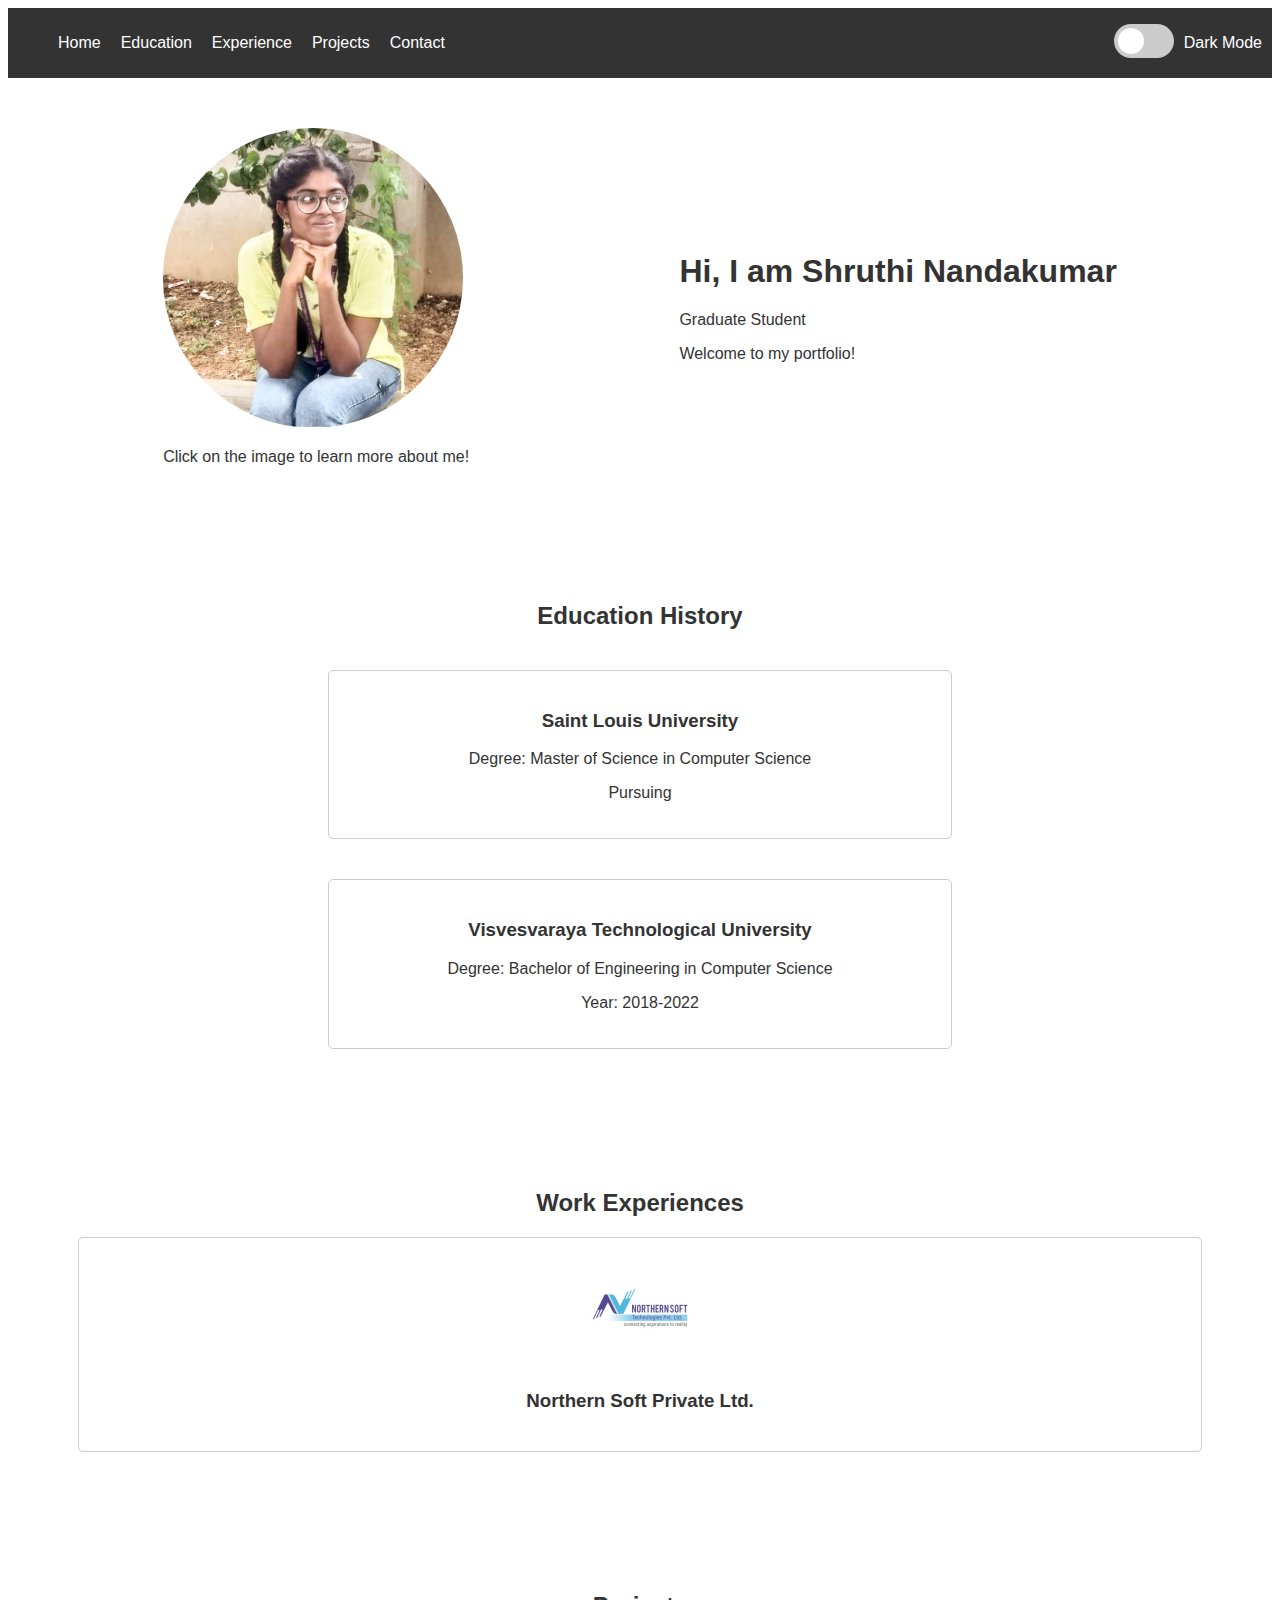
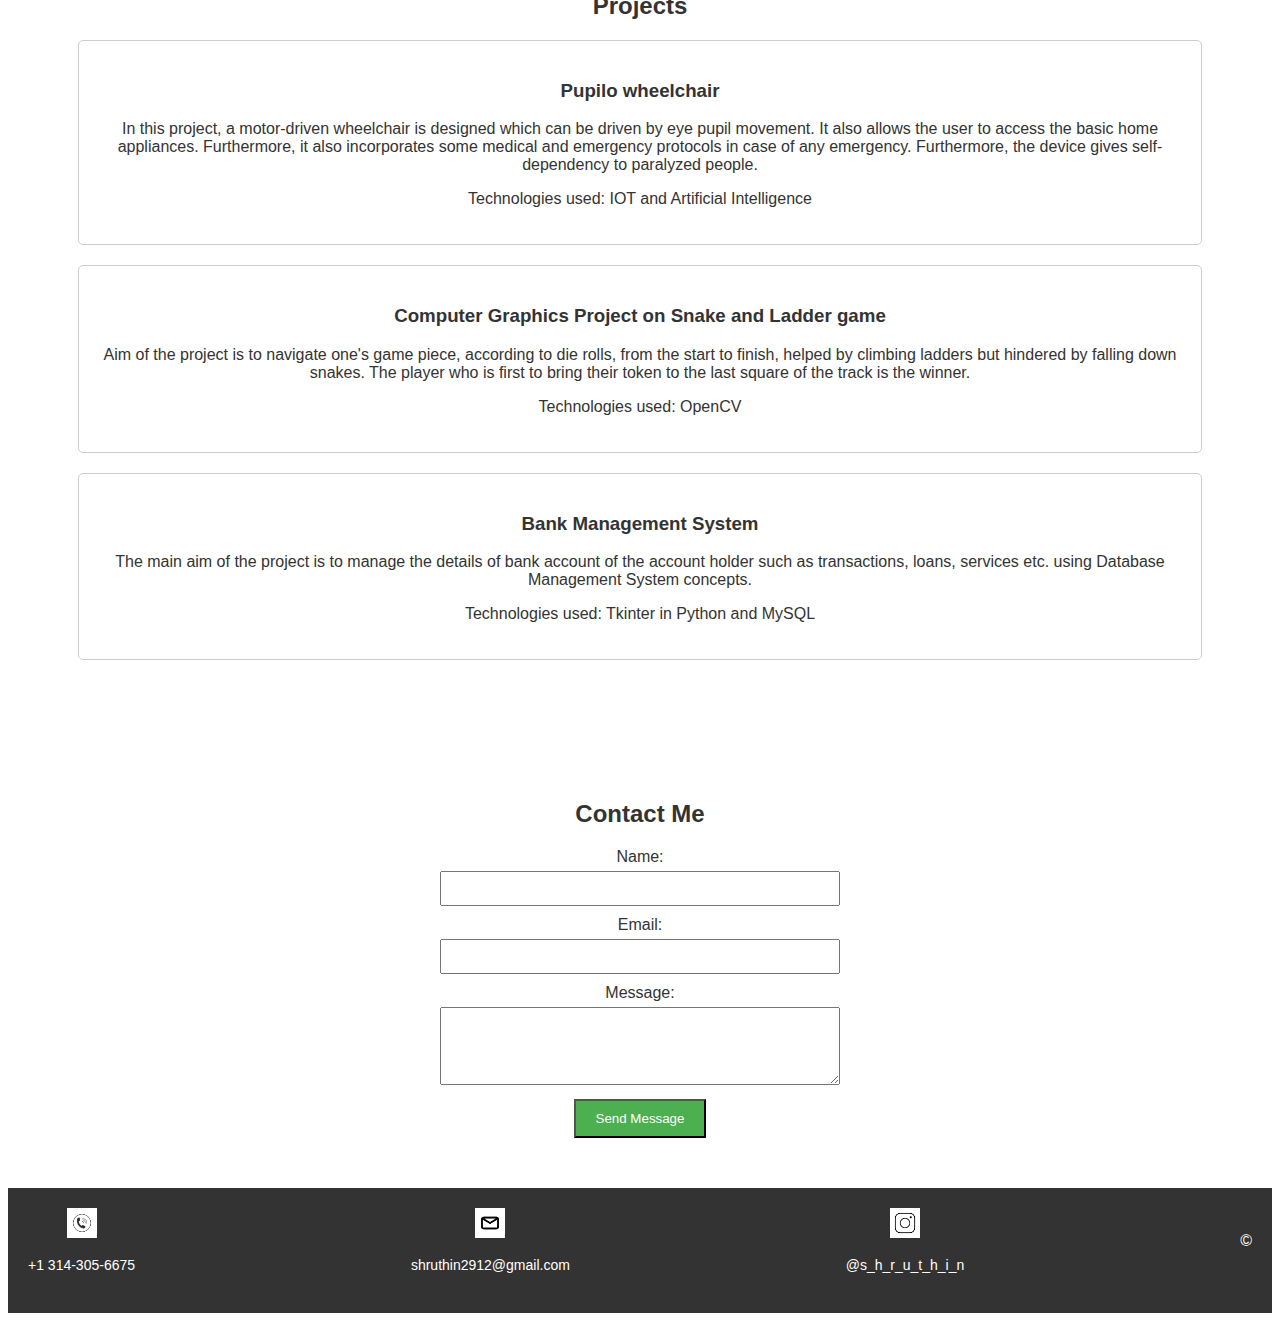
<file: index.html>
<!DOCTYPE html>
<html lang="en">

<head>
  <meta charset="UTF-8">
  <meta name="viewport" content="width=device-width, initial-scale=1.0">
  <title>Shruthi Nandakumar - Portfolio</title>
  <link rel="stylesheet" href="styles.css">
  <script src="script.js" defer></script>
</head>

<body>
  <nav>
    <ul>
      <li><a href="#home">Home</a></li>
      <li><a href="#education">Education</a></li>
      <li><a href="#work">Experience</a></li>
      <li><a href="#projects">Projects</a></li>
      <li><a href="#contact">Contact</a></li>
    </ul>
    <div class="toggle-container">
      <label class="switch">
        <input type="checkbox" id="toggle-mode">
        <span class="slider round"></span>
      </label>
      <span class="mode-label">Dark Mode</span>
    </div>
  </nav>

  <section id="home">
    <div class="profile">
      <img src="profile_picture.jpg" alt="Shruthi Nandakumar" id="profile-picture">
      <p>Click on the image to learn more about me!</p>
    </div>
    <div class="about">
      <h1>Hi, I am Shruthi Nandakumar</h1>
      <p>Graduate Student</p>
      <p>Welcome to my portfolio!</p>
    </div>
  </section>

  <section id="education">
    <h2>Education History</h2>
    <div class="education-entry">
        <h3>Saint Louis University</h3>
        <p>Degree: Master of Science in Computer Science</p>
        <p>Pursuing</p>
    </div>
    <div class="education-entry">
        <h3>Visvesvaraya Technological University</h3>
        <p>Degree: Bachelor of Engineering in Computer Science</p>
        <p>Year: 2018-2022</p>
    </div>
    </section>

  <section id="work">
    <h2>Work Experiences</h2>
    <div class="work-entry" id="company1" data-position="Intern" data-duration="Sep 2021 - Oct 2021" data-description="Worked on a mini project named SQL Injection attack">
        <img src="northern_soft_logo.jpeg" alt="Company 1 Logo" class="company-logo">
        <h3>Northern Soft Private Ltd.</h3>
    </div>
    </section>

    <section id="projects">
        <h2>Projects</h2>
        <div class="project-entry">
          <h3>Pupilo wheelchair</h3>
          <p>In this project, a motor-driven wheelchair is designed which can be driven by eye pupil movement. It 
            also allows the user to access the basic home appliances. Furthermore, it also incorporates some medical and 
            emergency protocols in case of any emergency. Furthermore, the device gives self-dependency to paralyzed people.</p>
          <p>Technologies used: IOT and Artificial Intelligence</p>
        </div>
        <div class="project-entry">
            <h3>Computer Graphics Project on Snake and Ladder game</h3>
            <p> Aim of the project is to navigate one's game piece, according to die rolls, from the start to finish, helped 
                by climbing ladders but hindered by falling down snakes. The player who is first to bring their token to the last square 
                of the track is the winner.</p>
            <p>Technologies used: OpenCV</p>
        </div>
        <div class="project-entry">
            <h3>Bank Management System</h3>
            <p> The main aim of the project is to manage the details of bank account of the account holder such as 
                transactions, loans, services etc. using Database Management System concepts.</p>
            <p>Technologies used: Tkinter in Python and MySQL</p>
        </div>
    </section>

    <section id="contact">
        <h2>Contact Me</h2>
        <form id="contact-form" action="https://formspree.io/f/mbjvebak" method="POST">
            <label for="name">Name:</label>
            <input type="text" id="name" name="name" required>

            <label for="email">Email:</label>
            <input type="email" id="email" name="email" required>

            <label for="message">Message:</label>
            <textarea id="message" name="message" rows="4" required></textarea>

            <button type="submit">Send Message</button>
        </form>
    </section>

    <footer class="footer">
        <div class="footer__contact">
            <div class="footer__contact-item">
            <img src="call_icon.png" alt="Call Icon" class="footer__contact-icon">
            <span class="footer__contact-subtitle">+1 314-305-6675</span>
            </div>
    
            <div class="footer__contact-item">
            <img src="email_icon.png" alt="Email Icon" class="footer__contact-icon">
            <span class="footer__contact-subtitle">shruthin2912@gmail.com</span>
            </div>

            <div class="footer__contact-item">
            <img src="instagram_icon.png" alt="Instagram Icon" class="footer__contact-icon">
            <span class="footer__contact-subtitle">@s_h_r_u_t_h_i_n</span>
            </div>
        <p class="footer__copy">&#169;</p>
        </div>
    </footer>
  
</body>

</html>
</file>
<file: styles.css>
body {
    font-family: 'Arial', sans-serif;
    background-color: #fff; 
    color: #333; 
    transition: background-color 0.3s, color 0.3s;
  }
  
nav {
    background-color: #333;
    color: #fff;
    padding: 10px;
    display: flex;
    justify-content: space-between;
    align-items: center;
}
  
nav ul {
    list-style-type: none;
    display: flex;
}
  
nav ul li {
    margin-right: 20px;
}
  
nav a {
    text-decoration: none;
    color: #fff;
}
  
nav a:hover {
    border-bottom: 2px solid #fff;
}
  
.toggle-container {
    display: flex;
    align-items: center;
}
  
.switch {
    position: relative;
    display: inline-block;
    width: 60px;
    height: 34px;
}
  
.switch input {
    opacity: 0;
    width: 0;
    height: 0;
}
  
.slider {
    position: absolute;
    cursor: pointer;
    top: 0;
    left: 0;
    right: 0;
    bottom: 0;
    background-color: #ccc;
    transition: 0.4s;
    border-radius: 34px;
}
  
.slider:before {
    position: absolute;
    content: '';
    height: 26px;
    width: 26px;
    left: 4px;
    bottom: 4px;
    background-color: #fff;
    transition: 0.4s;
    border-radius: 50%;
}
  
input:checked + .slider {
    background-color: #2196F3;
}
  
input:checked + .slider:before {
    transform: translateX(26px);
}
  
.mode-label {
    margin-left: 10px;
}
  
#home {
    display: flex;
    justify-content: space-around;
    align-items: center;
    padding: 50px;
}
  
.profile img {
    width: 300px; 
    height: 300px;
    border-radius: 50%;
    cursor: pointer;
    transition: transform 0.3s ease-in-out;
}
  
.profile img:hover {
    transform: scale(1.1);
}
  
.about {
    max-width: 500px;
}
  
body.dark-mode {
    background-color: #333;
    color: #fff;
}
  
#home.dark-mode {
    border: 1px solid #fff;
}
  
#education {
    text-align: center;
    padding: 50px;
}

.education-entry {
    margin: 20px;
    padding: 20px;
    border: 1px solid #ccc;
    border-radius: 5px;
}

.education-entry h3 {
    color: #333;
}

body.dark-mode .education-entry {
    background-color: #444;
    border-color: #666;
}

body.dark-mode .education-entry h3 {
    color: #ffd700; 
}

@media (min-width: 600px) {
    .education-entry {
        width: 50%;
        display: inline-block;
    }
}
  
#work {
    text-align: center;
    padding: 50px;
}

.work-entry {
    margin: 20px;
    padding: 20px;
    border: 1px solid #ccc;
    border-radius: 5px;
    cursor: pointer;
}

.work-entry h3 {
    color: #333;
}

.company-logo {
    max-width: 100px;
    height: auto;
    margin-bottom: 10px;
}

body.dark-mode .work-entry {
    background-color: #444;
    border-color: #666;
}

body.dark-mode .work-entry h3 {
    color: #ffd700; 
}

#projects {
    text-align: center;
    padding: 50px;
  }
  
.project-entry {
    margin: 20px;
    padding: 20px;
    border: 1px solid #ccc;
    border-radius: 5px;
}
  
.project-entry h3 {
    color: #333;
}
  
body.dark-mode #projects {
    background-color: #333;
    color: #fff;
}
  
body.dark-mode .project-entry {
    background-color: #444;
    border-color: #666;
}
  
body.dark-mode .project-entry h3 {
    color: #ffd700; 
}
  
#contact {
    text-align: center;
    padding: 50px;
}

form {
    max-width: 400px;
    margin: 0 auto;
}

label {
    display: block;
    margin-bottom: 5px;
}

input, textarea {
    width: 100%;
    padding: 8px;
    margin-bottom: 10px;
    box-sizing: border-box;
}

button {
    background-color: #4CAF50;
    color: white;
    padding: 10px 20px;
    cursor: pointer;
}

body.dark-mode #contact {
    background-color: #333;
    color: #fff;
}

body.dark-mode form {
    background-color: #444;
    color: #fff;
}

body.dark-mode input,
body.dark-mode textarea {
    background-color: #555;
    color: #fff;
    border: 1px solid #777; 
}

.footer {
    background-color: #333;
    color: #fff;
    padding: 20px;
}
  
.footer__contact {
    display: flex;
    justify-content: space-between;
    align-items: center;
    margin-bottom: 20px;
}
  
.footer__contact-item {
    text-align: center;
}
  
.footer__contact-icon {
    width: 30px; 
    height: 30px; 
    margin-bottom: 10px; 
}
  
.footer__contact-subtitle {
    font-size: 14px;
    display: block;
    margin-top: 5px; 
}  
  
.footer__copy {
    text-align: center;
}
</file>
